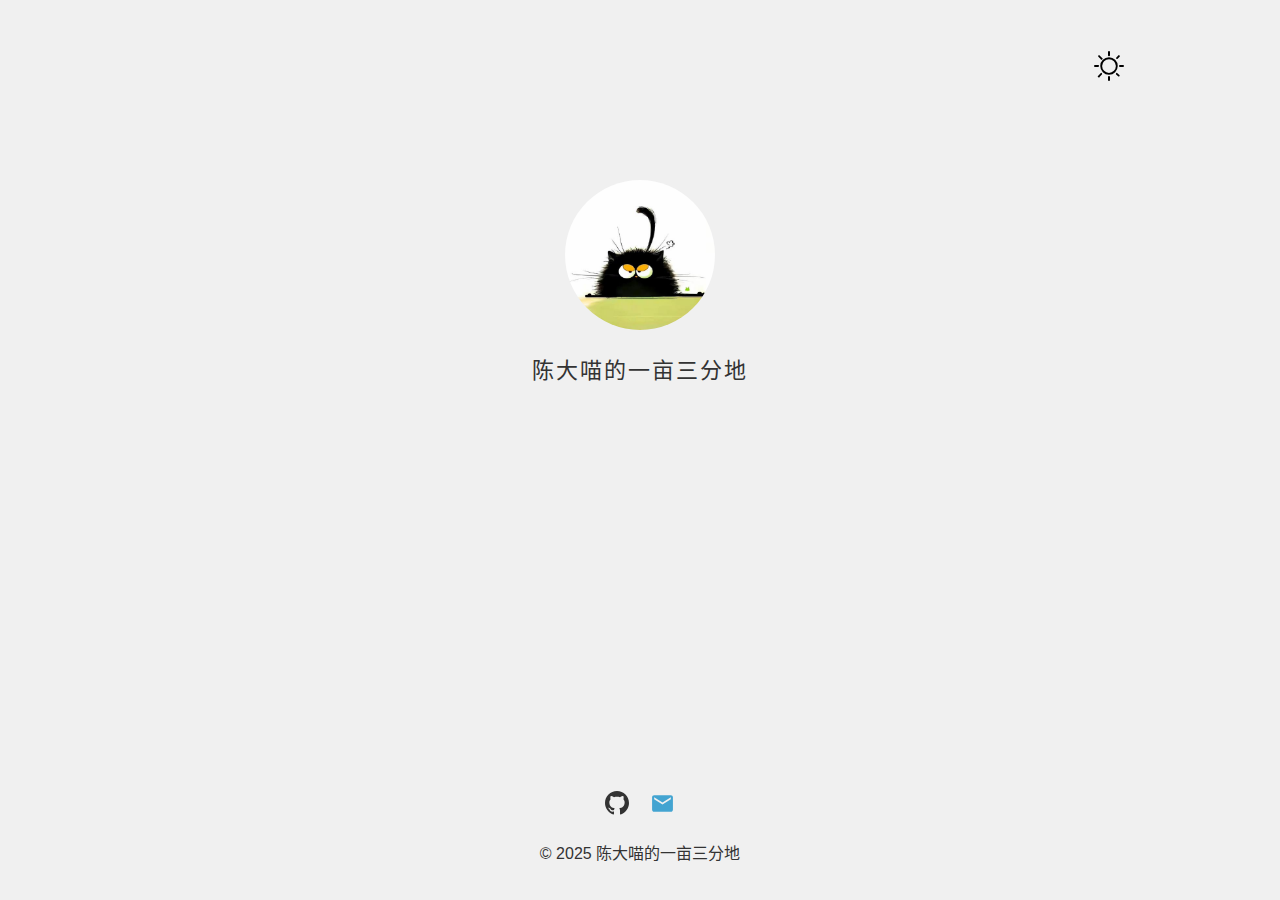
<file: index.html>
<!doctype html>
<html lang="zh-CN">

<head>
  <meta charset="utf-8">
  <title>mysite</title>
  <link rel="stylesheet" href="style.css">
  <script src="script.js" defer></script>

</head>

<body>
  <button id="toggleBtn" class="themeToggleBtn">
    <svg width="30px" xmlns="http://www.w3.org/2000/svg" viewBox="0 0 24 24">
      <path class="sun" fill-rule="evenodd"
        d="M12 17.5a5.5 5.5 0 1 0 0-11 5.5 5.5 0 0 0 0 11zm0 1.5a7 7 0 1 0 0-14 7 7 0 0 0 0 14zm12-7a.8.8 0 0 1-.8.8h-2.4a.8.8 0 0 1 0-1.6h2.4a.8.8 0 0 1 .8.8zM4 12a.8.8 0 0 1-.8.8H.8a.8.8 0 0 1 0-1.6h2.5a.8.8 0 0 1 .8.8zm16.5-8.5a.8.8 0 0 1 0 1l-1.8 1.8a.8.8 0 0 1-1-1l1.7-1.8a.8.8 0 0 1 1 0zM6.3 17.7a.8.8 0 0 1 0 1l-1.7 1.8a.8.8 0 1 1-1-1l1.7-1.8a.8.8 0 0 1 1 0zM12 0a.8.8 0 0 1 .8.8v2.5a.8.8 0 0 1-1.6 0V.8A.8.8 0 0 1 12 0zm0 20a.8.8 0 0 1 .8.8v2.4a.8.8 0 0 1-1.6 0v-2.4a.8.8 0 0 1 .8-.8zM3.5 3.5a.8.8 0 0 1 1 0l1.8 1.8a.8.8 0 1 1-1 1L3.5 4.6a.8.8 0 0 1 0-1zm14.2 14.2a.8.8 0 0 1 1 0l1.8 1.7a.8.8 0 0 1-1 1l-1.8-1.7a.8.8 0 0 1 0-1z">
      </path>
      <path class="moon" fill-rule="evenodd"
        d="M16.5 6A10.5 10.5 0 0 1 4.7 16.4 8.5 8.5 0 1 0 16.4 4.7l.1 1.3zm-1.7-2a9 9 0 0 1 .2 2 9 9 0 0 1-11 8.8 9.4 9.4 0 0 1-.8-.3c-.4 0-.8.3-.7.7a10 10 0 0 0 .3.8 10 10 0 0 0 9.2 6 10 10 0 0 0 4-19.2 9.7 9.7 0 0 0-.9-.3c-.3-.1-.7.3-.6.7a9 9 0 0 1 .3.8z">
      </path>
    </svg>
  </button>

  <div id="main">
    <div id="avatar">
      <img src="../imgs/avatar.jpg" alt="avatar">
    </div>
    <p class="title">陈大喵的一亩三分地</p>
  </div>

  <footer class="footer-container">
    <div class="social-links">
      <div>
        <a href="https://github.com/garfieldreams" target="_blank" rel="noreferrer" data-title="GitHub"
          aria-label="访问我的GitHub">
          <svg width="25" height="25" class="icon github-icon">
            <path fill="currentColor"
              d="M12 0C5.373 0 0 5.373 0 12c0 5.302 3.438 9.8 8.207 11.387.599.111.793-.261.793-.577v-2.234c-3.338.726-4.033-1.416-4.033-1.416-.546-1.387-1.333-1.756-1.333-1.756-1.089-.745.083-.729.083-.729 1.205.084 1.839 1.237 1.839 1.237 1.07 1.834 2.807 1.304 3.492.997.107-.775.418-1.305.762-1.604-2.665-.305-5.467-1.334-5.467-5.931 0-1.311.469-2.381 1.236-3.221-.124-.303-.535-1.524.117-3.176 0 0 1.008-.322 3.301 1.23.957-.266 1.983-.399 3.003-.404 1.02.005 2.047.138 3.006.404 2.291-1.552 3.297-1.23 3.297-1.23.653 1.653.242 2.874.118 3.176.77.84 1.235 1.911 1.235 3.221 0 4.609-2.807 5.624-5.479 5.921.43.372.823 1.102.823 2.222v3.293c0 .319.192.694.801.576 4.765-1.589 8.199-6.086 8.199-11.386 0-6.627-5.373-12-12-12z" />
          </svg>
        </a>
      </div>
      <div>
        <a href="mailto:garfield.chern@foxmail.com" target="_blank" rel="noreferrer" data-title="Mail"
          aria-label="发送邮件联系我">
          <svg width="25" height="25" class="icon mail-icon" viewBox="0 0 24 24">
            <path fill="currentColor"
              d="M20 4H4c-1.1 0-1.99.9-1.99 2L2 18c0 1.1.9 2 2 2h16c1.1 0 2-.9 2-2V6c0-1.1-.9-2-2-2zm0 4l-8 5-8-5V6l8 5 8-5v2z" />
          </svg>
        </a>
      </div>
    </div>
    <p class="copyright">© 2025 陈大喵的一亩三分地</p>
  </footer>

</html>
</file>
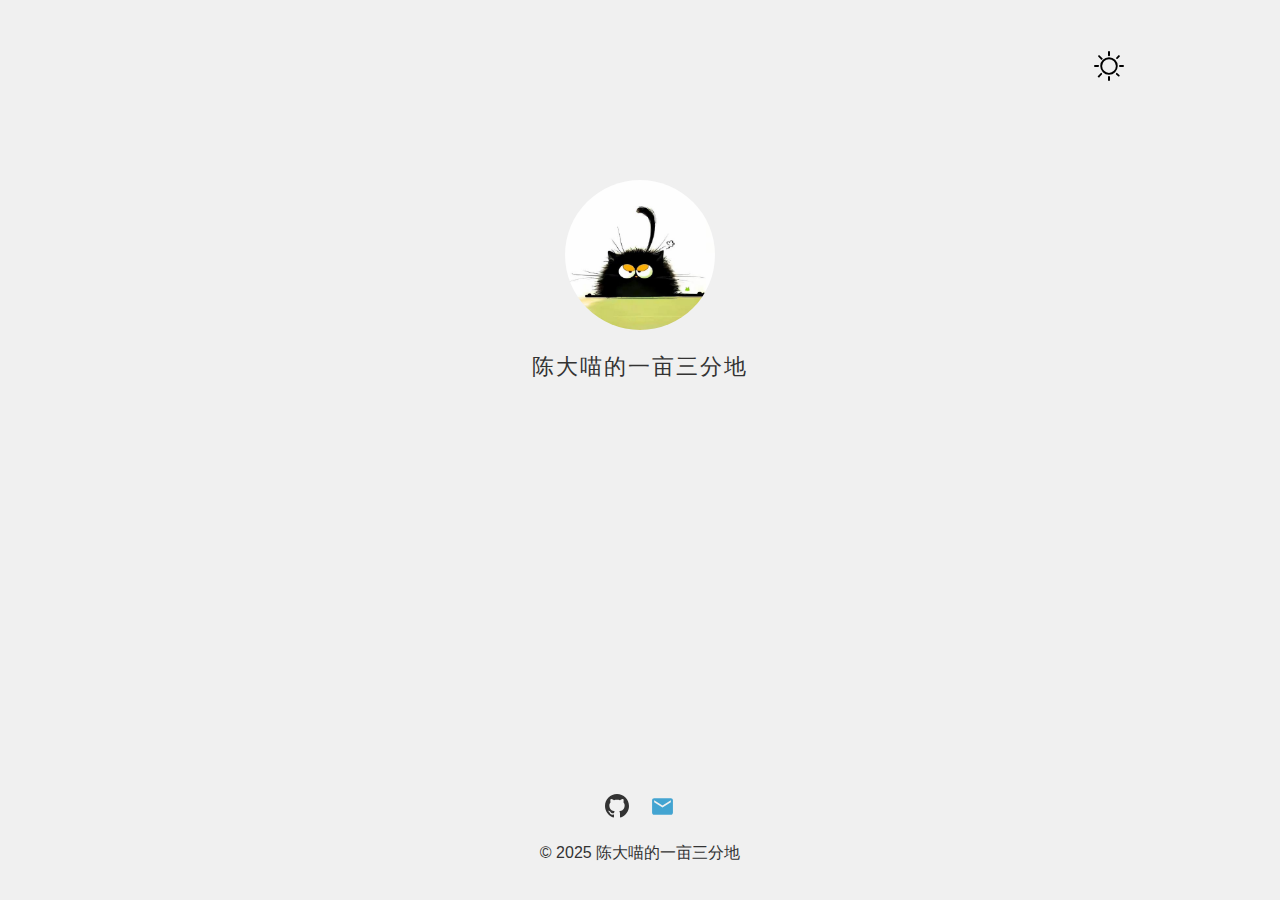
<file: features/homepage.html>
<!DOCTYPE html>
<html lang="en">

<head>
    <meta charset="UTF-8">
    <meta name="viewport" content="width=device-width, initial-scale=1.0">
    <title>Toggle</title>
    <style>
        html,
        body {
            height: 100%;
            margin: 0;
            padding: 0;
        }

        body {
            display: flex;
            flex-direction: column;
            background-color: #f0f0f0;
            min-height: 100vh;
            font-family: "Source Han Sans CN Light", "Source Han Sans SC Light",
                "Source Han Sans Light", -apple-system, BlinkMacSystemFont,
                "Segoe UI Light", Roboto, sans-serif;
            color: #333;
        }

        body.dark {
            background-color: #000;
            color: #fff;
        }

        .moon {
            display: none;
            fill: #fff;
        }

        .sun {
            fill: #000;
            display: block;
        }

        body.dark .moon {
            display: block;
        }

        body.dark .sun {
            display: none;
        }

        .themeToggleBtn {
            border: none;
            position: fixed;
            top: 50px;
            right: 150px;
            cursor: pointer;
            background: transparent;
            z-index: 999;
        }

        .themeToggleBtn svg {
            width: 30px;
            height: 30px;
            transition: transform 0.2s ease, fill 0.2s ease;
            overflow: visible;
        }

        .themeToggleBtn:hover svg {
            transform: scale(1.2);
        }

        #main {
            flex: 1;
            display: flex;
            align-items: center;
            flex-direction: column;
            padding-top: 20vh;
        }

        #avatar {
            border-radius: 50%;
            width: 150px;
            height: 150px;
            overflow: hidden;
        }

        #avatar img {
            width: 100%;
            height: 100%;
            object-fit: cover;
        }

        .title {
            letter-spacing: 2px;
            font-size: 22px;
            font-weight: 350;
        }

        footer {
            padding: 20px 0;
            text-align: center;
            margin-top: auto;
        }

        .social-links {
            display: flex;
            justify-content: center;
            gap: 20px;
            margin-bottom: 20px;
        }

        .social-links div {
            display: inline-block;
        }

        .github-icon {
            color: #333;
        }

        body.dark .github-icon {
            color: #ccc;
        }

        .mail-icon {
            color: #43a4d1;
        }

        body.dark .mail-icon {
            color: #64b5f6; 
        }

        .icon {
            transition: transform 0.2s ease, color 0.2s ease;
        }
        .social-links a:hover .icon {
            transform: scale(1.1);
        }
    </style>

</head>

<body>
    <button id="toggleBtn" class="themeToggleBtn">
        <svg width="30px" xmlns="http://www.w3.org/2000/svg" viewBox="0 0 24 24">
            <path class="sun" fill-rule="evenodd"
                d="M12 17.5a5.5 5.5 0 1 0 0-11 5.5 5.5 0 0 0 0 11zm0 1.5a7 7 0 1 0 0-14 7 7 0 0 0 0 14zm12-7a.8.8 0 0 1-.8.8h-2.4a.8.8 0 0 1 0-1.6h2.4a.8.8 0 0 1 .8.8zM4 12a.8.8 0 0 1-.8.8H.8a.8.8 0 0 1 0-1.6h2.5a.8.8 0 0 1 .8.8zm16.5-8.5a.8.8 0 0 1 0 1l-1.8 1.8a.8.8 0 0 1-1-1l1.7-1.8a.8.8 0 0 1 1 0zM6.3 17.7a.8.8 0 0 1 0 1l-1.7 1.8a.8.8 0 1 1-1-1l1.7-1.8a.8.8 0 0 1 1 0zM12 0a.8.8 0 0 1 .8.8v2.5a.8.8 0 0 1-1.6 0V.8A.8.8 0 0 1 12 0zm0 20a.8.8 0 0 1 .8.8v2.4a.8.8 0 0 1-1.6 0v-2.4a.8.8 0 0 1 .8-.8zM3.5 3.5a.8.8 0 0 1 1 0l1.8 1.8a.8.8 0 1 1-1 1L3.5 4.6a.8.8 0 0 1 0-1zm14.2 14.2a.8.8 0 0 1 1 0l1.8 1.7a.8.8 0 0 1-1 1l-1.8-1.7a.8.8 0 0 1 0-1z">
            </path>
            <path class="moon" fill-rule="evenodd"
                d="M16.5 6A10.5 10.5 0 0 1 4.7 16.4 8.5 8.5 0 1 0 16.4 4.7l.1 1.3zm-1.7-2a9 9 0 0 1 .2 2 9 9 0 0 1-11 8.8 9.4 9.4 0 0 1-.8-.3c-.4 0-.8.3-.7.7a10 10 0 0 0 .3.8 10 10 0 0 0 9.2 6 10 10 0 0 0 4-19.2 9.7 9.7 0 0 0-.9-.3c-.3-.1-.7.3-.6.7a9 9 0 0 1 .3.8z">
            </path>
        </svg>
    </button>

    <div id="main">
        <div id="avatar">
            <img src="../imgs/avatar.jpg" alt="avatar">
        </div>
        <p class="title">陈大喵的一亩三分地</p>
    </div>

    <footer class="footer-container">
        <div class="social-links">
            <div>
                <a href="https://github.com/garfieldreams" target="_blank" rel="noreferrer" data-title="GitHub"
                aria-label="访问我的GitHub">
                <svg width="25" height="25" class="icon github-icon">
                    <path fill="currentColor"
                        d="M12 0C5.373 0 0 5.373 0 12c0 5.302 3.438 9.8 8.207 11.387.599.111.793-.261.793-.577v-2.234c-3.338.726-4.033-1.416-4.033-1.416-.546-1.387-1.333-1.756-1.333-1.756-1.089-.745.083-.729.083-.729 1.205.084 1.839 1.237 1.839 1.237 1.07 1.834 2.807 1.304 3.492.997.107-.775.418-1.305.762-1.604-2.665-.305-5.467-1.334-5.467-5.931 0-1.311.469-2.381 1.236-3.221-.124-.303-.535-1.524.117-3.176 0 0 1.008-.322 3.301 1.23.957-.266 1.983-.399 3.003-.404 1.02.005 2.047.138 3.006.404 2.291-1.552 3.297-1.23 3.297-1.23.653 1.653.242 2.874.118 3.176.77.84 1.235 1.911 1.235 3.221 0 4.609-2.807 5.624-5.479 5.921.43.372.823 1.102.823 2.222v3.293c0 .319.192.694.801.576 4.765-1.589 8.199-6.086 8.199-11.386 0-6.627-5.373-12-12-12z" />
                </svg>
            </a>
            </div>
            <div>
                <a href="mailto:garfield.chern@foxmail.com" target="_blank" rel="noreferrer" data-title="Mail"
                aria-label="发送邮件联系我">
                <svg width="25" height="25" class="icon mail-icon" viewBox="0 0 24 24">
                    <path fill="currentColor" d="M20 4H4c-1.1 0-1.99.9-1.99 2L2 18c0 1.1.9 2 2 2h16c1.1 0 2-.9 2-2V6c0-1.1-.9-2-2-2zm0 4l-8 5-8-5V6l8 5 8-5v2z"/>
                  </svg>
            </a>
            </div>
        </div>
        <p class="copyright">© 2025 陈大喵的一亩三分地</p>
    </footer>

    <script>
        const toggleBtn = document.getElementById('toggleBtn')

        toggleBtn.addEventListener('click', function () {
            document.body.classList.toggle('dark');
        })
    </script>
</body>

</html>
</file>
<file: style.css>
html,
        body {
            height: 100%;
            margin: 0;
            padding: 0;
        }

        body {
            display: flex;
            flex-direction: column;
            background-color: #f0f0f0;
            min-height: 100vh;
            font-family: "Source Han Sans CN Light", "Source Han Sans SC Light",
                "Source Han Sans Light", -apple-system, BlinkMacSystemFont,
                "Segoe UI Light", Roboto, sans-serif;
            color: #333;
        }

        body.dark {
            background-color: #000;
            color: #fff;
        }

        .moon {
            display: none;
            fill: #fff;
        }

        .sun {
            fill: #000;
            display: block;
        }

        body.dark .moon {
            display: block;
        }

        body.dark .sun {
            display: none;
        }

        .themeToggleBtn {
            border: none;
            position: fixed;
            top: 50px;
            right: 150px;
            cursor: pointer;
            background: transparent;
            z-index: 999;
        }

        .themeToggleBtn svg {
            width: 30px;
            height: 30px;
            transition: transform 0.2s ease, fill 0.2s ease;
            overflow: visible;
        }

        .themeToggleBtn:hover svg {
            transform: scale(1.2);
        }

        #main {
            flex: 1;
            display: flex;
            align-items: center;
            flex-direction: column;
            padding-top: 20vh;
        }

        #avatar {
            border-radius: 50%;
            width: 150px;
            height: 150px;
            overflow: hidden;
        }

        #avatar img {
            width: 100%;
            height: 100%;
            object-fit: cover;
        }

        .title {
            letter-spacing: 2px;
            font-size: 22px;
            font-weight: 350;
        }

        footer {
            padding: 20px 0;
            text-align: center;
            margin-top: auto;
        }

        .social-links {
            display: flex;
            justify-content: center;
            gap: 20px;
            margin-bottom: 20px;
        }

        .social-links div {
            display: inline-block;
        }

        .github-icon {
            color: #333;
        }

        body.dark .github-icon {
            color: #ccc;
        }

        .mail-icon {
            color: #43a4d1;
        }

        body.dark .mail-icon {
            color: #64b5f6; 
        }

        .icon {
            transition: transform 0.2s ease, color 0.2s ease;
        }
        .social-links a:hover .icon {
            transform: scale(1.1);
        }
</file>
